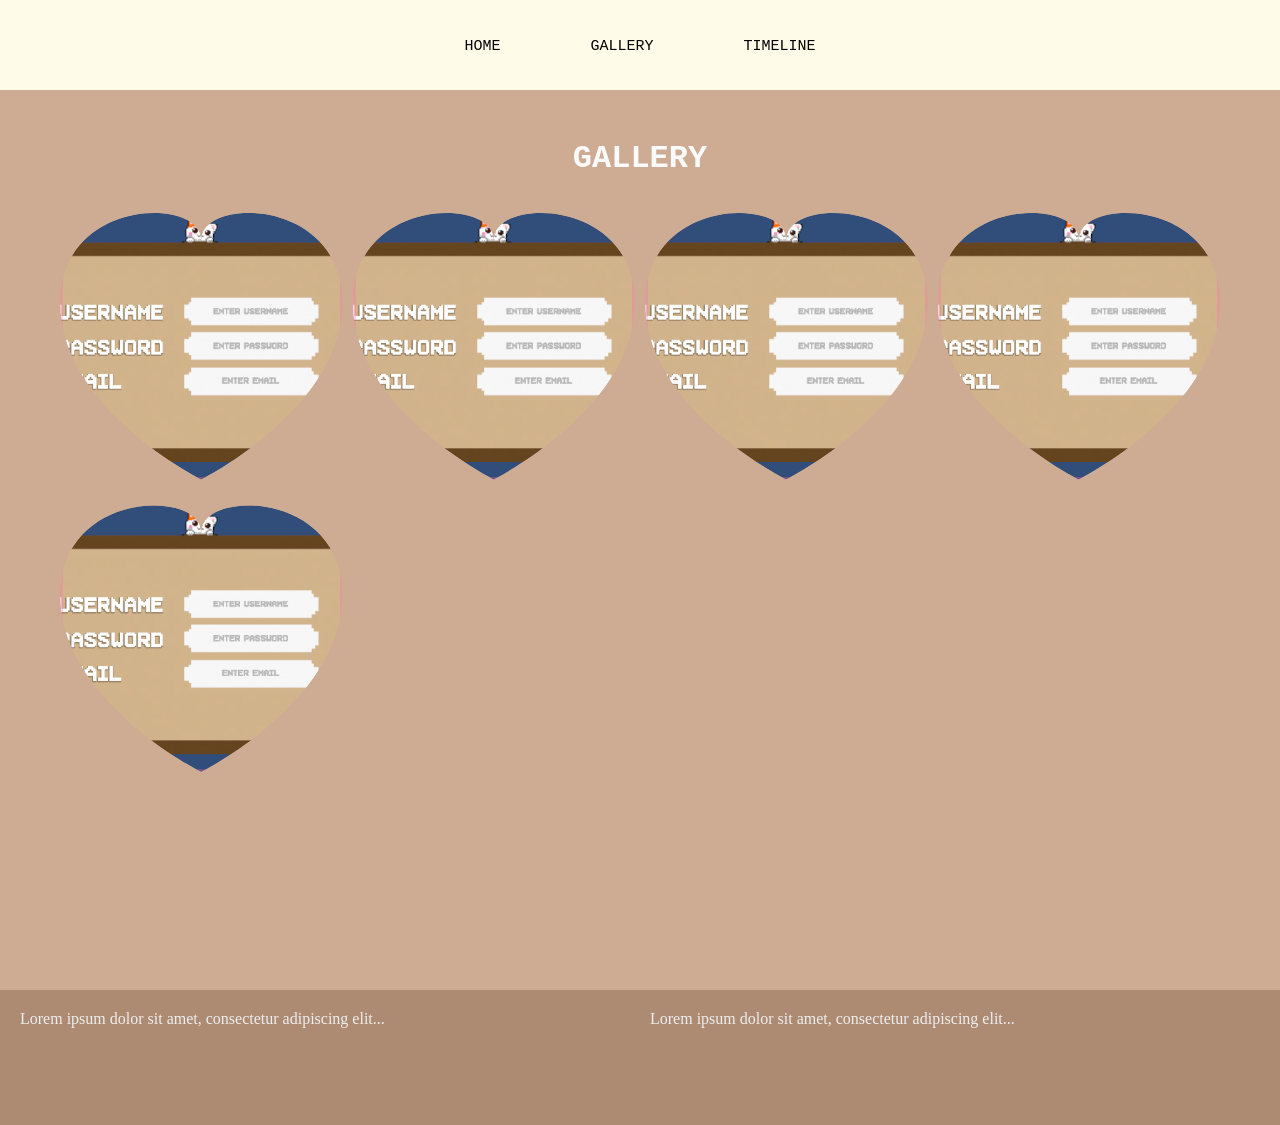
<file: gallery.html>
<!DOCTYPE html>
<html lang="en">
<head>
  <meta charset="UTF-8" />
  <meta name="viewport" content="width=device-width, initial-scale=1.0"/>
  <title>Gallery</title>
  <link rel="stylesheet" href="/public/css/gallery.css" />
  <link rel="stylesheet" href="/public/css/nav.css" />
  <link rel="stylesheet" href="/public/css/foot.css" />
  <link href="https://fonts.cdnfonts.com/css/pemberton-marsden-script" rel="stylesheet" />
</head>

<body>
  <svg width="0" height="0" style="position:absolute;">
    <defs>
      <clipPath id="heart" clipPathUnits="objectBoundingBox">
        <path d="M0.5,0.15 
          C0.5,0, 0,0, 0,0.375 
          C0,0.75, 0.5,1, 0.5,1 
          C0.5,1, 1,0.75, 1,0.375 
          C1,0, 0.5,0, 0.5,0.15 Z"/>
      </clipPath>
    </defs>
  </svg>
  <!-- Navigation -->
  <nav class="nav">
    <ul class="nav-links">
      <li><button><a href="index.html" class="links">HOME</a></button></li>
      <li><button><a href="gallery.html" class="links">GALLERY</a></button></li>
      <li><button><a href="#" class="links" onclick="alert('Coming soon!')">TIMELINE</a></button></li>
    </ul>
  </nav>

  <!-- Gallery -->
  <section class="gallery">
    <h2>GALLERY</h2>
    <div class="gallery-grid">
   <div class="gallery-item fade-in">
      <div class="heart-wrapper">
        <img src="/public/img/sample.png" alt="Photo 1">
      </div>
    </div>
       <div class="gallery-item fade-in">
      <div class="heart-wrapper">
        <img src="/public/img/sample.png" alt="Photo 1">
      </div>
    </div>
       <div class="gallery-item fade-in">
      <div class="heart-wrapper">
        <img src="/public/img/sample.png" alt="Photo 1">
      </div>
    </div>
       <div class="gallery-item fade-in">
      <div class="heart-wrapper">
        <img src="/public/img/sample.png" alt="Photo 1">
      </div>
    </div>
       <div class="gallery-item fade-in">
      <div class="heart-wrapper">
        <img src="/public/img/sample.png" alt="Photo 1">
      </div>
    </div>

  </section>

  <!-- Lightbox -->
  <div id="lightbox" class="lightbox hidden">
    <button class="nav-btn left-btn">&#10094;</button>
    <div class="lightbox-content">
      <div class="slide-wrapper" id="slide-wrapper">
        <img id="lightbox-img" alt="Zoomed photo" />
      </div>
      <div class="caption-container">
        <p id="lightbox-caption" class="caption"></p>
        <p id="lightbox-desc" class="desc"></p>
      </div>
    </div>
    <button class="nav-btn right-btn">&#10095;</button>
  </div>

  <!-- Footer -->
  <footer class="footer">
    <div class="foot-cont">
      <div class="left-foot fade-in">
        Lorem ipsum dolor sit amet, consectetur adipiscing elit...
      </div>
      <div class="rigth-foot fade-in">
        Lorem ipsum dolor sit amet, consectetur adipiscing elit...
      </div>
    </div>
  </footer>

  <!-- Script -->
  <script>
    document.addEventListener("DOMContentLoaded", function () {
      const fadeElements = document.querySelectorAll('.fade-in');
      const observer = new IntersectionObserver(entries => {
        entries.forEach(entry => {
          if (entry.isIntersecting) {
            entry.target.classList.add('visible');
            observer.unobserve(entry.target);
          }
        });
      }, { threshold: 0.2 });
      fadeElements.forEach(el => observer.observe(el));
    });

    const galleryItems = document.querySelectorAll(".gallery-item img");
    const lightbox = document.getElementById("lightbox");
    const lightboxImg = document.getElementById("lightbox-img");
    const lightboxCaption = document.getElementById("lightbox-caption");
    const lightboxDesc = document.getElementById("lightbox-desc");
    const leftBtn = document.querySelector(".left-btn");
    const rightBtn = document.querySelector(".right-btn");

    let currentIndex = 0;

    function showLightbox(index) {
      currentIndex = index;
      const img = galleryItems[index];
      lightboxImg.src = img.src;
      lightboxCaption.textContent = img.dataset.caption || "💖 Our memory 💖";
      lightboxDesc.textContent = img.dataset.desc || "";
      lightbox.classList.remove("hidden");
    }

    function hideLightbox() {
      lightbox.classList.add("hidden");
      lightboxImg.src = "";
      lightboxCaption.textContent = "";
      lightboxDesc.textContent = "";
    }

    function nextImage() {
      currentIndex = (currentIndex + 1) % galleryItems.length;
      showLightbox(currentIndex);
    }

    function prevImage() {
      currentIndex = (currentIndex - 1 + galleryItems.length) % galleryItems.length;
      showLightbox(currentIndex);
    }

    galleryItems.forEach((img, index) => {
      img.addEventListener("click", () => {
        showLightbox(index);
      });
    });

    lightbox.addEventListener("click", (e) => {
      if (e.target === lightbox || e.target === lightboxImg) {
        hideLightbox();
      }
    });

    rightBtn.addEventListener("click", (e) => {
      e.stopPropagation();
      animateSwipe("left");
    });

    leftBtn.addEventListener("click", (e) => {
      e.stopPropagation();
      animateSwipe("right");
    });


   document.addEventListener("keydown", (e) => {
      if (lightbox.classList.contains("hidden")) return;
      if (e.key === "ArrowRight") animateSwipe("left");
      if (e.key === "ArrowLeft") animateSwipe("right");
      if (e.key === "Escape") hideLightbox();
    });


    // Swipe with animation
    let touchStartX = 0;
    let touchEndX = 0;

    lightbox.addEventListener("touchstart", (e) => {
      touchStartX = e.changedTouches[0].screenX;
    }, false);

    lightbox.addEventListener("touchend", (e) => {
      touchEndX = e.changedTouches[0].screenX;
      handleGesture();
    }, false);

    function handleGesture() {
      const threshold = 50;
      const swipeDistance = touchStartX - touchEndX;
      if (Math.abs(swipeDistance) > threshold) {
        swipeDistance > 0 ? animateSwipe("left") : animateSwipe("right");
      }
    }

    function animateSwipe(direction) {
      const wrapper = document.getElementById("slide-wrapper");

      if (wrapper.classList.contains("animating")) return;
      wrapper.classList.add("animating");

      const outDir = direction === "left" ? "-100%" : "100%";
      const inDir = direction === "left" ? "100%" : "-100%";

      // Animate out
      wrapper.style.transition = "transform 0.3s ease";
      wrapper.style.transform = `translateX(${outDir})`;

      setTimeout(() => {
        // Immediately jump to opposite side (off-screen)
        wrapper.style.transition = "none";

        currentIndex = direction === "left"
          ? (currentIndex + 1) % galleryItems.length
          : (currentIndex - 1 + galleryItems.length) % galleryItems.length;

        const img = galleryItems[currentIndex];
        lightboxImg.src = img.src;
        typeText(lightboxCaption, img.dataset.caption || "💖 Our memory 💖", 25);
        lightboxDesc.textContent = img.dataset.desc || "";

        // Move wrapper off-screen from other side
        wrapper.style.transform = `translateX(${inDir})`;

        // Animate back to center
        requestAnimationFrame(() => {
          wrapper.style.transition = "transform 0.3s ease";
          wrapper.style.transform = "translateX(0)";
        });

        // Allow future swipes after animation completes
        setTimeout(() => {
          wrapper.classList.remove("animating");
        }, 300);
      }, 300);
    }

    function typeText(element, text, speed = 150) {
      element.textContent = "";
      let index = 0;

      function type() {
        if (index < text.length) {
          element.textContent += text.charAt(index);
          index++;
          setTimeout(type, speed);
        }
      }

      type();
    }



  </script>
</body>
</html>
</file>
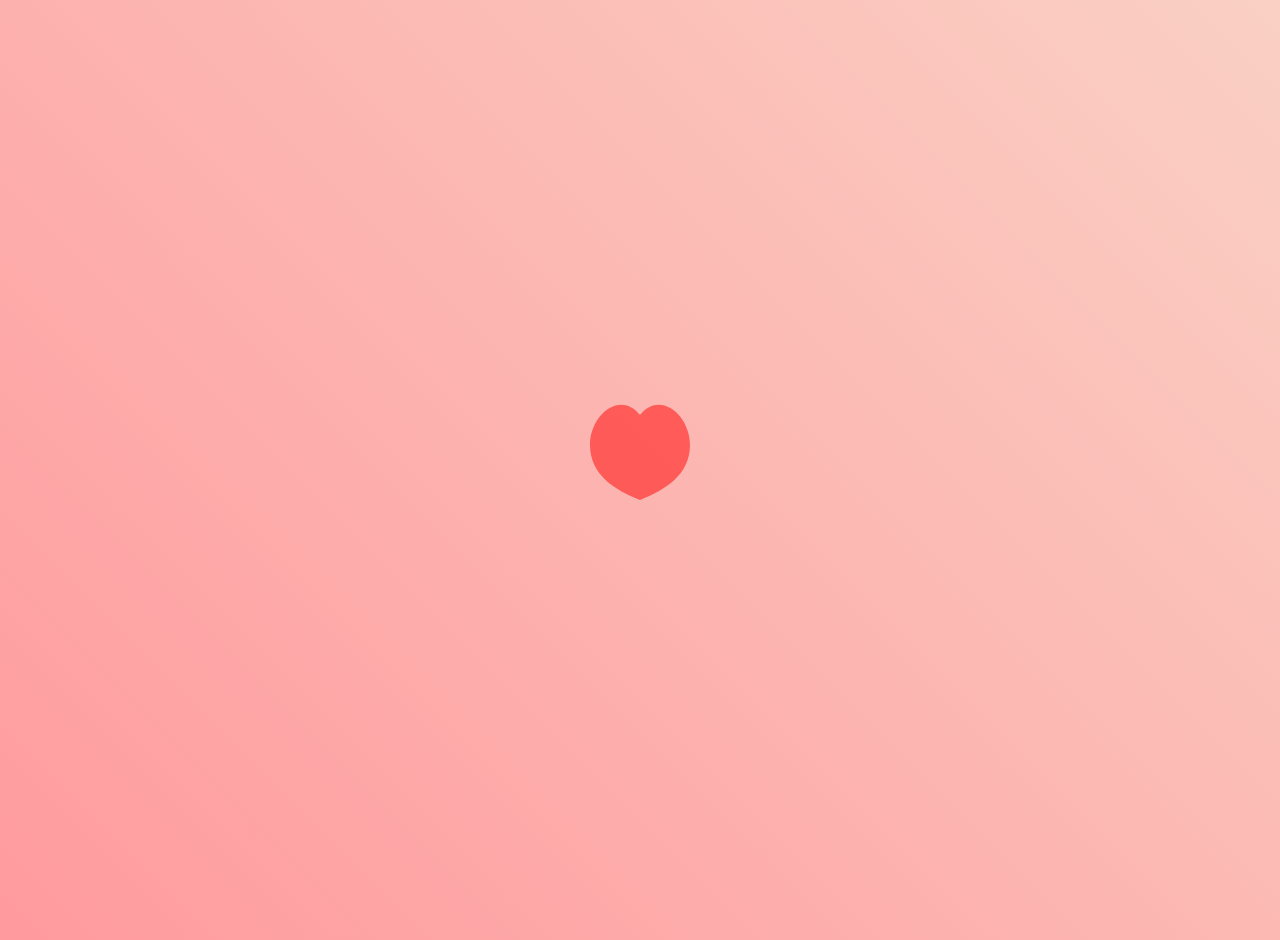
<file: valentines.html>
<!DOCTYPE html>
<html lang="en">
<head>
    <meta charset="UTF-8">
    <meta name="viewport" content="width=device-width, initial-scale=1.0">
    <title>Be My Valentine? 💖</title>
    <link rel="stylesheet" href="styles.css">
    <style>
        .heart-container {
            position: fixed;
            top: 50%;
            left: 50%;
            transform: translate(-50%, -50%) scale(1);
            cursor: pointer;
            transition: transform 0.2s;
            width: 100px;
            height: 100px;
            display: flex;
            align-items: center;
            justify-content: center;
        }
        .heart-shape {
            width: 100px;
            height: 100px;
            background-color: rgba(255, 0, 0, 0.5);
            clip-path: path("M50 15C30 -10 0 15 0 45C0 75 25 90 50 100C75 90 100 75 100 45C100 15 70 -10 50 15Z");
            transition: transform 0.2s;
        }
        .hidden {
            display: none;
        }
        .confetti-heart, .confetti-angry {
            position: absolute;
            font-size: 1.5rem;
            opacity: 0.8;
            animation: burst 1s linear;
        }
        @keyframes burst {
            0% { transform: translateY(0) scale(1); opacity: 1; }
            100% { transform: translateY(-100px) scale(0.5); opacity: 0; }
        }
    </style>
</head>
<body>
    <div class="heart-container" id="big-heart">
        <div class="heart-shape" id="heart-shape"></div>
    </div>
    <div class="container hidden" id="main-container">
        <h1>Will you be my Valentine, My love? 💕</h1>
        <div class="buttons">
            <button id="yes-btn">Oo 😍</button>
            <button id="no-btn">Hindi😠</button>
        </div>
    </div>
    <script>
        let clickCount = 0;
        const bigHeart = document.getElementById("big-heart");
        const heartShape = document.getElementById("heart-shape");
        const container = document.getElementById("main-container");
        const noBtn = document.getElementById("no-btn");
        const yesBtn = document.getElementById("yes-btn");
        
        const noTexts = ["Sigurado ka?", "Talaga?", "Weh?", "Di nga?", "Ayaw mo talaga?", "Last chance!", "Please?", "Mahal mo ako diba? 😢", "Bat ka nag-no?", "Akala ko ba mahal mo ako?"];
        let noTextIndex = 0;

        bigHeart.addEventListener("click", () => {
            clickCount++;
            heartShape.style.transform = `scale(${1 + clickCount * 0.1})`;
            
            if (clickCount >= 10) {
                burstHeart();
            }
        });

        function burstHeart() {
            bigHeart.remove();
            for (let i = 0; i < 20; i++) {
                createConfettiHeart();
            }
            container.classList.remove("hidden");
        }

        function createConfettiHeart() {
            const heart = document.createElement("div");
            heart.classList.add("confetti-heart");
            heart.innerHTML = "❤️";
            document.body.appendChild(heart);
            
            heart.style.left = Math.random() * window.innerWidth + "px";
            heart.style.top = Math.random() * window.innerHeight + "px";
            heart.style.animationDuration = Math.random() * 1 + 1 + "s";
            
            setTimeout(() => {
                heart.remove();
            }, 1000);
        }

        noBtn.addEventListener("click", () => {
            if (noTextIndex < noTexts.length) {
                noBtn.textContent = noTexts[noTextIndex];
                noTextIndex++;
            }
            if (noTextIndex === noTexts.length) {
                noBtn.textContent = "PINDOTIN MO YUNG OO";
            }
            for (let i = 0; i < 20; i++) {
                createConfettiAngry();
            }
        });

        function createConfettiAngry() {
            const emoji = document.createElement("div");
            emoji.classList.add("confetti-angry");
            emoji.innerHTML = Math.random() > 0.5 ? "😠" : "😢";
            document.body.appendChild(emoji);
            
            emoji.style.left = Math.random() * window.innerWidth + "px";
            emoji.style.top = Math.random() * window.innerHeight + "px";
            emoji.style.animationDuration = Math.random() * 1 + 1 + "s";
            
            setTimeout(() => {
                emoji.remove();
            }, 1000);
        }

        yesBtn.addEventListener("click", () => {
            document.body.innerHTML = `
                <div class="container">
                    <h1>Dapat lang!! joke hehehe<br> I lovee youuu soo muchhh babyyy 💖</h1>
                    <button><a href="index.html" class="links">HOME</a></button>
                </div>`;
        });
    </script>
</body>
</html>
</file>
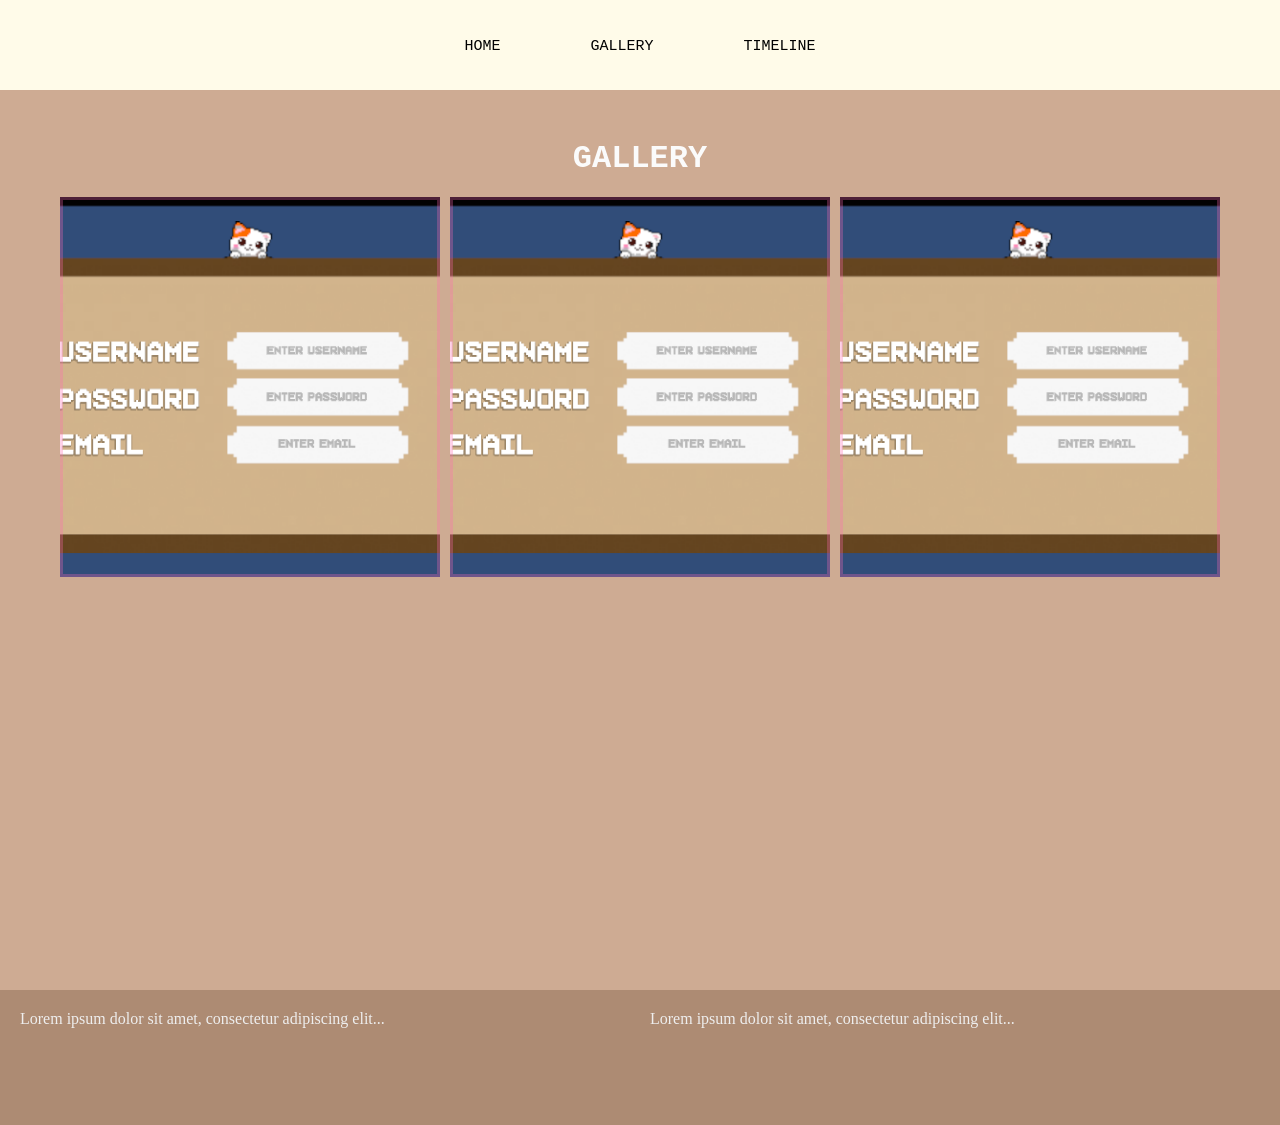
<file: views/gallery.html>
<!DOCTYPE html>
<html lang="en">
<head>
  <meta charset="UTF-8" />
  <meta name="viewport" content="width=device-width, initial-scale=1.0"/>
  <title>Gallery</title>
  <link rel="stylesheet" href="/public/css/gallery.css" />
  <link rel="stylesheet" href="/public/css/nav.css" />
  <link rel="stylesheet" href="/public/css/foot.css" />
  <link href="https://fonts.cdnfonts.com/css/pemberton-marsden-script" rel="stylesheet" />
</head>

<body>
  <!-- Navigation -->
  <nav class="nav">
    <ul class="nav-links">
      <li><button><a href="index.html" class="links">HOME</a></button></li>
      <li><button><a href="gallery.html" class="links">GALLERY</a></button></li>
      <li><button><a href="#" class="links" onclick="alert('Coming soon!')">TIMELINE</a></button></li>
    </ul>
  </nav>

  <!-- Gallery -->
  <section class="gallery">
    <h2>GALLERY</h2>
    <div class="gallery-grid">
      <div class="gallery-item fade-in">
        <img src="/public/img/sample.png" data-caption="Beach Day" data-desc="Our first trip to the beach." alt="Photo 1">
      </div>
      <div class="gallery-item fade-in">
        <img src="/public/img/sample.png" data-caption="Movie Night" data-desc="Watched our favorite romcom again!" alt="Photo 2">
      </div>
      <div class="gallery-item fade-in">
        <img src="/public/img/sample.png" data-caption="Mirror Selfie" data-desc="You wore that cute denim jacket 😍" alt="Photo 3">
      </div>
    </div>
  </section>

  <!-- Lightbox -->
  <div id="lightbox" class="lightbox hidden">
    <button class="nav-btn left-btn">&#10094;</button>
    <div class="lightbox-content">
      <img id="lightbox-img" alt="Zoomed photo" />
      <div class="caption-container">
        <p id="lightbox-caption" class="caption"></p>
        <p id="lightbox-desc" class="desc"></p>
      </div>
    </div>
    <button class="nav-btn right-btn">&#10095;</button>
  </div>

  <!-- Footer -->
  <footer class="footer">
    <div class="foot-cont">
      <div class="left-foot fade-in">
        Lorem ipsum dolor sit amet, consectetur adipiscing elit...
      </div>
      <div class="rigth-foot fade-in">
        Lorem ipsum dolor sit amet, consectetur adipiscing elit...
      </div>
    </div>
  </footer>

  <!-- Script -->
  <script>
    document.addEventListener("DOMContentLoaded", function () {
      const fadeElements = document.querySelectorAll('.fade-in');
      const observer = new IntersectionObserver(entries => {
        entries.forEach(entry => {
          if (entry.isIntersecting) {
            entry.target.classList.add('visible');
            observer.unobserve(entry.target);
          }
        });
      }, { threshold: 0.2 });
      fadeElements.forEach(el => observer.observe(el));
    });

    const galleryItems = document.querySelectorAll(".gallery-item img");
    const lightbox = document.getElementById("lightbox");
    const lightboxImg = document.getElementById("lightbox-img");
    const lightboxCaption = document.getElementById("lightbox-caption");
    const lightboxDesc = document.getElementById("lightbox-desc");
    const leftBtn = document.querySelector(".left-btn");
    const rightBtn = document.querySelector(".right-btn");

    let currentIndex = 0;

    function showLightbox(index) {
      currentIndex = index;
      const img = galleryItems[index];
      lightboxImg.src = img.src;
      lightboxCaption.textContent = img.dataset.caption || "💖 Our memory 💖";
      lightboxDesc.textContent = img.dataset.desc || "";
      lightbox.classList.remove("hidden");
    }

    function hideLightbox() {
      lightbox.classList.add("hidden");
      lightboxImg.src = "";
      lightboxCaption.textContent = "";
      lightboxDesc.textContent = "";
    }

    function nextImage() {
      currentIndex = (currentIndex + 1) % galleryItems.length;
      showLightbox(currentIndex);
    }

    function prevImage() {
      currentIndex = (currentIndex - 1 + galleryItems.length) % galleryItems.length;
      showLightbox(currentIndex);
    }

    galleryItems.forEach((img, index) => {
      img.addEventListener("click", () => {
        showLightbox(index);
      });
    });

    lightbox.addEventListener("click", (e) => {
      if (e.target === lightbox || e.target === lightboxImg) {
        hideLightbox();
      }
    });

    rightBtn.addEventListener("click", (e) => {
      e.stopPropagation();
      nextImage();
    });

    leftBtn.addEventListener("click", (e) => {
      e.stopPropagation();
      prevImage();
    });

    document.addEventListener("keydown", (e) => {
      if (lightbox.classList.contains("hidden")) return;
      if (e.key === "ArrowRight") nextImage();
      if (e.key === "ArrowLeft") prevImage();
      if (e.key === "Escape") hideLightbox();
    });

    // Swipe with animation
    let touchStartX = 0;
    let touchEndX = 0;

    lightbox.addEventListener("touchstart", (e) => {
      touchStartX = e.changedTouches[0].screenX;
    }, false);

    lightbox.addEventListener("touchend", (e) => {
      touchEndX = e.changedTouches[0].screenX;
      handleGesture();
    }, false);

    function handleGesture() {
      const threshold = 50;
      const swipeDistance = touchStartX - touchEndX;
      if (Math.abs(swipeDistance) > threshold) {
        swipeDistance > 0 ? animateSwipe("left") : animateSwipe("right");
      }
    }

    function animateSwipe(direction) {
      const distance = direction === "left" ? -100 : 100;
      lightboxImg.style.transform = `translateX(${distance}vw)`;

      setTimeout(() => {
        lightboxImg.style.transition = "none";
        lightboxImg.style.transform = `translateX(${direction === "left" ? 100 : -100}vw)`;

        direction === "left" ? nextImage() : prevImage();

        requestAnimationFrame(() => {
          lightboxImg.style.transition = "transform 0.3s ease";
          lightboxImg.style.transform = "translateX(0)";
        });
      }, 300);
    }
  </script>
</body>
</html>
</file>
<file: public/css/gallery.css>
* {
  margin: 0;
  padding: 0;
  box-sizing: border-box;
}

body {
  margin: 0;
  padding: 0;
  display: block;
  overflow-x: hidden;
}

/* Fade-in Animation */
.fade-in {
  opacity: 0;
  transform: translateY(50px);
  transition: opacity 0.8s ease-out, transform 0.8s ease-out;
}
.fade-in.visible {
  opacity: 1;
  transform: translateY(0);
}

/* Gallery Section */
.gallery {
  width: 100%;
  min-height: 100vh;
  padding: 50px 20px;
  background-color: #CEAB93;
  display: flex;
  flex-direction: column;
  align-items: center;
}

.gallery h2 {
  font-size: 2rem;
  font-family: 'Courier New', Courier, monospace;
  margin-bottom: 20px;
  color: #FBFBFB;
}

.gallery-grid {
  display: grid;
  grid-template-columns: repeat(auto-fit, minmax(250px, 1fr));
  gap: 10px;
  width: 100%;
  max-width: 1200px;
  padding: 0 20px;
}
.heart-wrapper {
  width: 100%;
  height: 100%;
  clip-path: url(#heart);
  -webkit-clip-path: url(#heart); /* for Safari */
  transition: transform 0.4s ease;
  position: relative;
  z-index: 1;
  box-shadow: 0 0 12px rgba(255, 105, 180, 0.3);
}

.heart-wrapper:hover {
  animation: neonPulse 1.5s infinite ease-in-out;
  transform: scale(1.05);
}

.heart-wrapper img {
  width: 100%;
  height: 100%;
  object-fit: cover;
  display: block;
}

/* Image Styles */
.gallery-item {
  position: relative;
  aspect-ratio: 1 / 1;
  overflow: hidden;
  z-index: 0;
}

/* Heart border outline */
.gallery-item::before {
  content: '';
  position: absolute;
  inset: 0;
  z-index: 2;
  border: 3px solid rgba(255, 105, 180, 0.3); /* pink border */
  clip-path: url(#heart);
  pointer-events: none;
  box-shadow: 0 0 15px rgba(255, 20, 147, 0.5); /* initial soft glow */
  transition: box-shadow 0.3s ease;
}

/* Neon pulsing animation on hover */
.gallery-item:hover::before {
  animation: neonPulse 1.5s infinite ease-in-out;
}

/* Image with heart shape */
.gallery-item img {
  width: 100%;
  height: 100%;
  object-fit: cover;
  clip-path: url(#heart);
  display: block;
  transition: transform 0.4s ease, filter 0.4s ease;
  z-index: 1;
}

.gallery-item:hover img {
  transform: scale(1.05);
  filter: brightness(1.2) contrast(1.1);
}



@keyframes pulse-glow {
  0% { box-shadow: 0 0 10px rgba(255, 255, 255, 0.2); }
  50% { box-shadow: 0 0 20px rgba(255, 255, 255, 0.4); }
  100% { box-shadow: 0 0 10px rgba(255, 255, 255, 0.2); }
}

@keyframes neonPulse {
  0% {
    box-shadow: 0 0 10px rgba(255, 20, 147, 0.5),
                0 0 20px rgba(255, 20, 147, 0.6),
                0 0 30px rgba(255, 20, 147, 0.7);
  }
  50% {
    box-shadow: 0 0 25px rgba(255, 20, 147, 0.9),
                0 0 45px rgba(255, 20, 147, 1),
                0 0 60px rgba(255, 20, 147, 1);
  }
  100% {
    box-shadow: 0 0 10px rgba(255, 20, 147, 0.5),
                0 0 20px rgba(255, 20, 147, 0.6),
                0 0 30px rgba(255, 20, 147, 0.7);
  }
}




/* Lightbox */
.lightbox {
  position: fixed;
  top: 0; left: 0;
  width: 100vw;
  height: 100vh;
  background: rgba(0, 0, 0, 0.85);
  display: flex;
  align-items: center;
  justify-content: center;
  z-index: 999;
  animation: fadeIn 0.3s ease-out;
  transition: opacity 0.3s ease;
}

.lightbox-content {
  display: flex;
  flex-direction: column;
  align-items: center;
}
.slide-wrapper {
  display: flex;
  align-items: center;
  justify-content: center;
  width: 100%;
  height: auto;
  overflow: hidden;
}

.slide-wrapper img {
  transition: transform 0.3s ease;
  will-change: transform;
}

.lightbox img {
  max-width: 90vw;
  max-height: 80vh;
  border-radius: 12px;
  box-shadow: 0 4px 20px rgba(0, 0, 0, 0.5);
  animation: zoomIn 0.35s ease forwards;
   transition: transform 0.3s ease;
    will-change: transform;
}

.hidden {
  opacity: 0;
  pointer-events: none;
}

/* Lightbox Navigation Buttons */
.nav-btn {
  background: none;
  border: none;
  color: #fff;
  font-size: 3rem;
  padding: 0 20px;
  cursor: pointer;
  transition: transform 0.2s;
  user-select: none;
}

.nav-btn:hover {
  transform: scale(1.2);
}

/* Captions */
.caption-container {
  margin-top: 12px;
  text-align: center;
  color: #eee;
  font-family: monospace;
  max-width: 80vw;
}

.caption {
  font-size: 1.2rem;
  font-weight: bold;
  margin-bottom: 6px;
}

.desc {
  font-size: 1rem;
  opacity: 0.9;
}

/* Animations */
@keyframes fadeIn {
  from { background-color: rgba(0, 0, 0, 0); }
  to { background-color: rgba(0, 0, 0, 0.85); }
}

@keyframes zoomIn {
  0% { transform: scale(0.85); opacity: 0; }
  100% { transform: scale(1); opacity: 1; }
}

/* Responsive Text */
@media (max-width: 600px) {
  .caption { font-size: 1rem; }
  .desc { font-size: 0.9rem; }
}
</file>
<file: public/css/nav.css>
.nav {
    position: sticky;
    display: flex;
    align-items: center;
    justify-content: center;
    height: 10vh;
    min-height: 2vh;
    padding: 0 10px;
    overflow: hidden;
    background-color: #FFFBE9;
}

.nav-links {
    display: flex;
    flex-wrap: nowrap; 
    align-items: center;
    justify-content: center;
    list-style: none;
    padding: 0;
    margin: 0;
    width: 100%;
}

.nav-links li {
    margin: 5px 45px;
    white-space: nowrap;
}


.links {
    position: relative;
    text-decoration: none;
    color: rgb(0, 0, 0);
    font-family: monospace;
    font-size: 15PX;
    scale: 1;
}

.links::after {
    content: "";
    position: absolute;
    left: 0;
    bottom: -1px;
    width: 100%;
    height: 1px;
    background-color: #E3CAA5;
    transform: scaleX(0);
    transition: transform 0.3s ease-in-out;
}

.links:hover::after {
    transform: scaleX(1);
}

.links:hover{
    color: #E3CAA5; 
    transform: scale(1.5);
    transition: 0.5s;
}

button{
    border: 0;
    background-color: transparent;
}

button:hover{
    color: #E3CAA5;
    transform: scale(1.2);
    transition: 0.5s;
    
}

@media (max-width: 800px) { 
    .nav-links li {
        margin: 5px 27px;
    }

    .links {
        font-size: 15px;
    }
}

@media (max-width: 600px) { 
    .nav {
        width: 100%; 
    }

    .nav-links li {
        margin: 5px 24px;
    }

    .links {
        font-size: 13px;
    }
}

@media (max-width: 400px) { 
    .nav {
        width: 100%;
        padding: 0 12px;
    }

    .nav-links li {
        margin: 5px 5px;
    }

    .links {
        font-size: 10px; 
    }
}
</file>
<file: public/css/foot.css>
.footer {
    width: 100%;
    min-height: 15vh; 
    background-color: #AD8B73;
    padding: 20px;
}  

.foot-cont {
    display: flex;
    flex-wrap: wrap; 
    gap: 40px;
}

.left-foot, .rigth-foot {
    flex: 1;
    font-size: 16px;
    min-width: 300px;
    color: #EEEEEE;

}
.rigth-foot{
    margin-right: 20px;
}


@media screen and (max-width: 800px) {
    .foot-cont {
        flex-direction: column; 
        gap: 20px;
        margin-right: 20px;
    }

    .left-foot, .rigth-foot {
        font-size: 14px;
        margin-right: 20px;
    }
}

@media screen and (max-width: 480px) {
    .left-foot, .rigth-foot {
        font-size: 12px;
        margin-right: 20px;
    }
}
</file>
<file: styles.css>
body {
    display: flex;
    justify-content: center;
    align-items: center;
    height: 100vh;
    background: linear-gradient(45deg, #ff9a9e, #fad0c4);
    font-family: 'Arial', sans-serif;
    margin: 0;
    padding: 20px;
}

.container {
    text-align: center;
    background: white;
    padding: 30px;
    border-radius: 15px;
    box-shadow: 0px 4px 10px rgba(0, 0, 0, 0.2);
    max-width: 90%;
}

h1 {
    color: #ff4d6d;
    font-size: 2em;
}

.buttons {
    margin-top: 20px;
    display: flex;
    justify-content: center;
    gap: 15px;
    flex-wrap: wrap;
}

button {
    font-size: 18px;
    padding: 10px 20px;
    border: none;
    border-radius: 10px;
    cursor: pointer;
    transition: all 0.3s ease-in-out;
}

#yes-btn {
    background: #ff4d6d;
    color: white;
}

#yes-btn:hover {
    background: #ff1e4d;
    transform: scale(1.1);
}

#no-btn {
    background: #cccccc;
    color: black;
    position: relative;
}

/* Responsive Design */
@media (max-width: 600px) {
    h1 {
        font-size: 1.5em;
    }
    
    .buttons {
        flex-direction: column;
    }

    button {
        width: 100%;
    }
}
.heart {
    position: fixed;
    top: 0;
    font-size: 2rem;
    opacity: 0.8;
    animation: fall linear infinite;
}

@keyframes fall {
    0% {
        transform: translateY(0);
        opacity: 1;
    }
    100% {
        transform: translateY(100vh);
        opacity: 0;
    }
}
</file>
